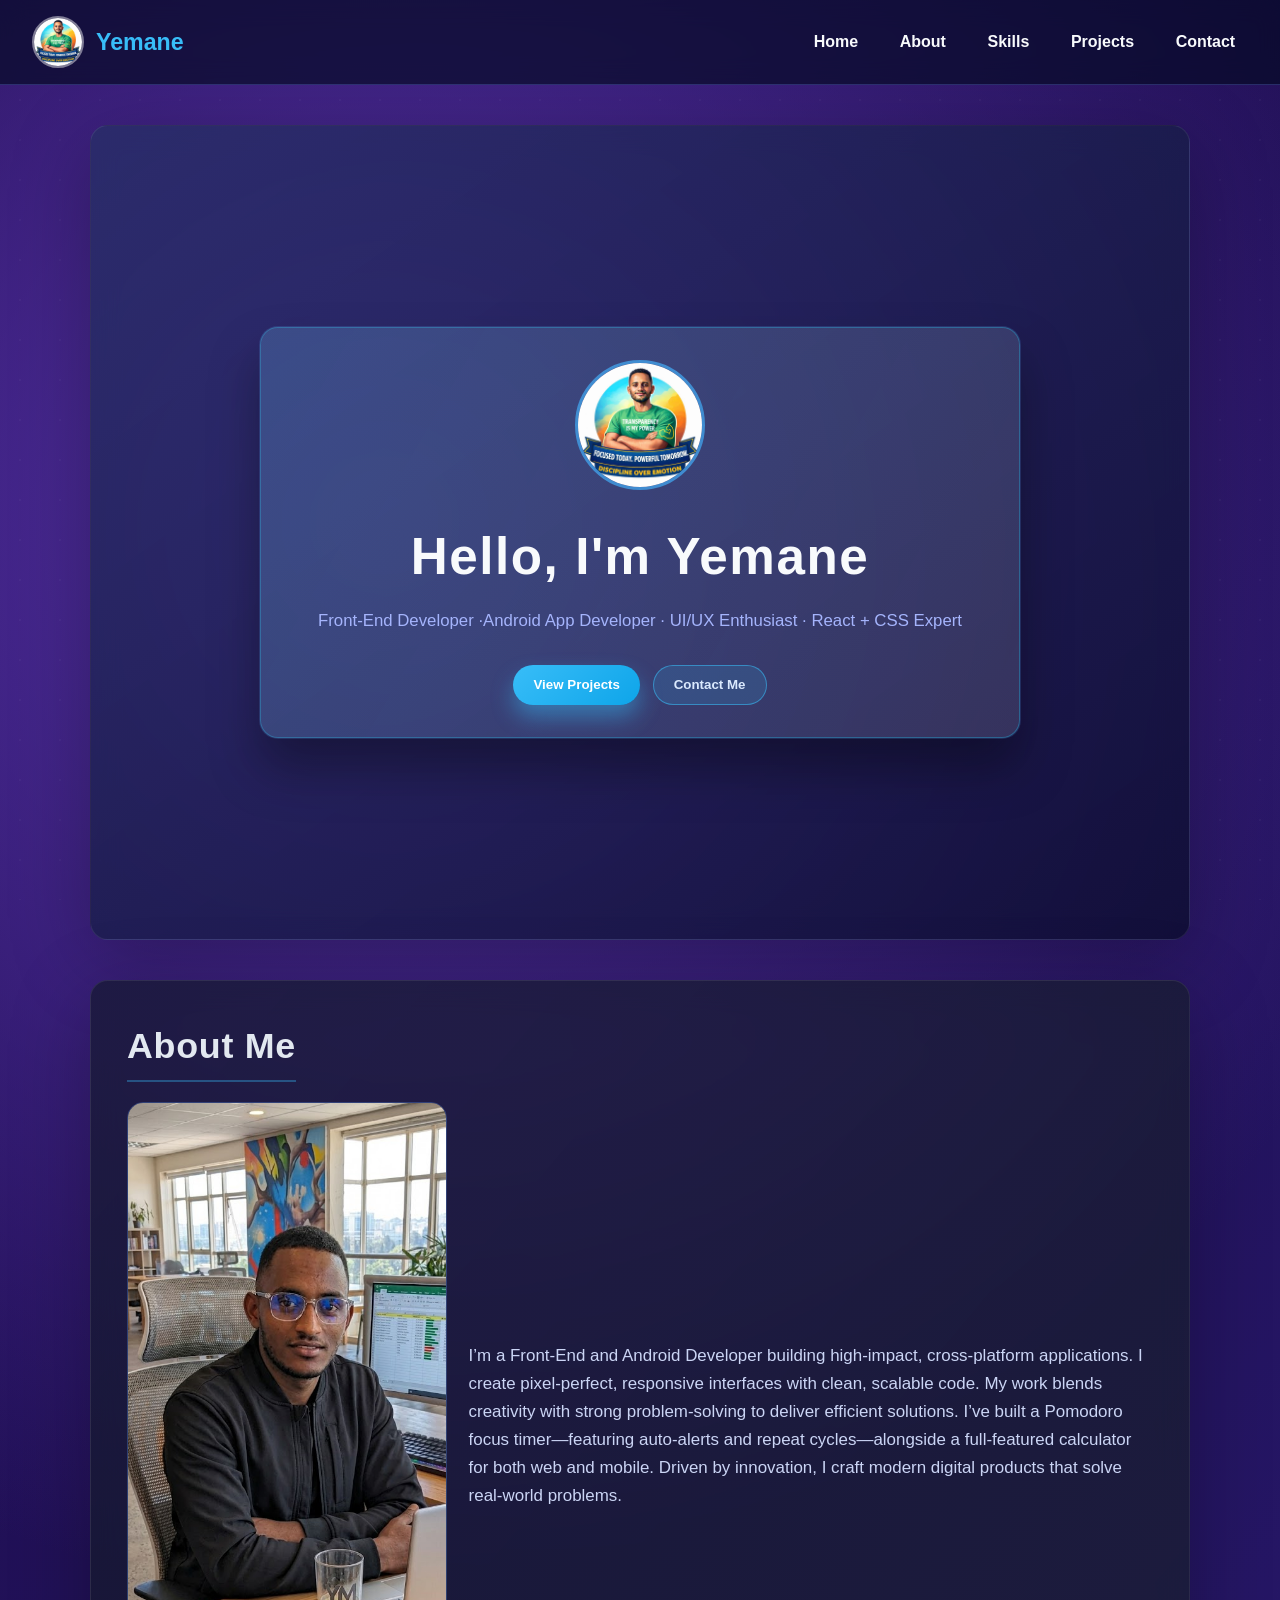
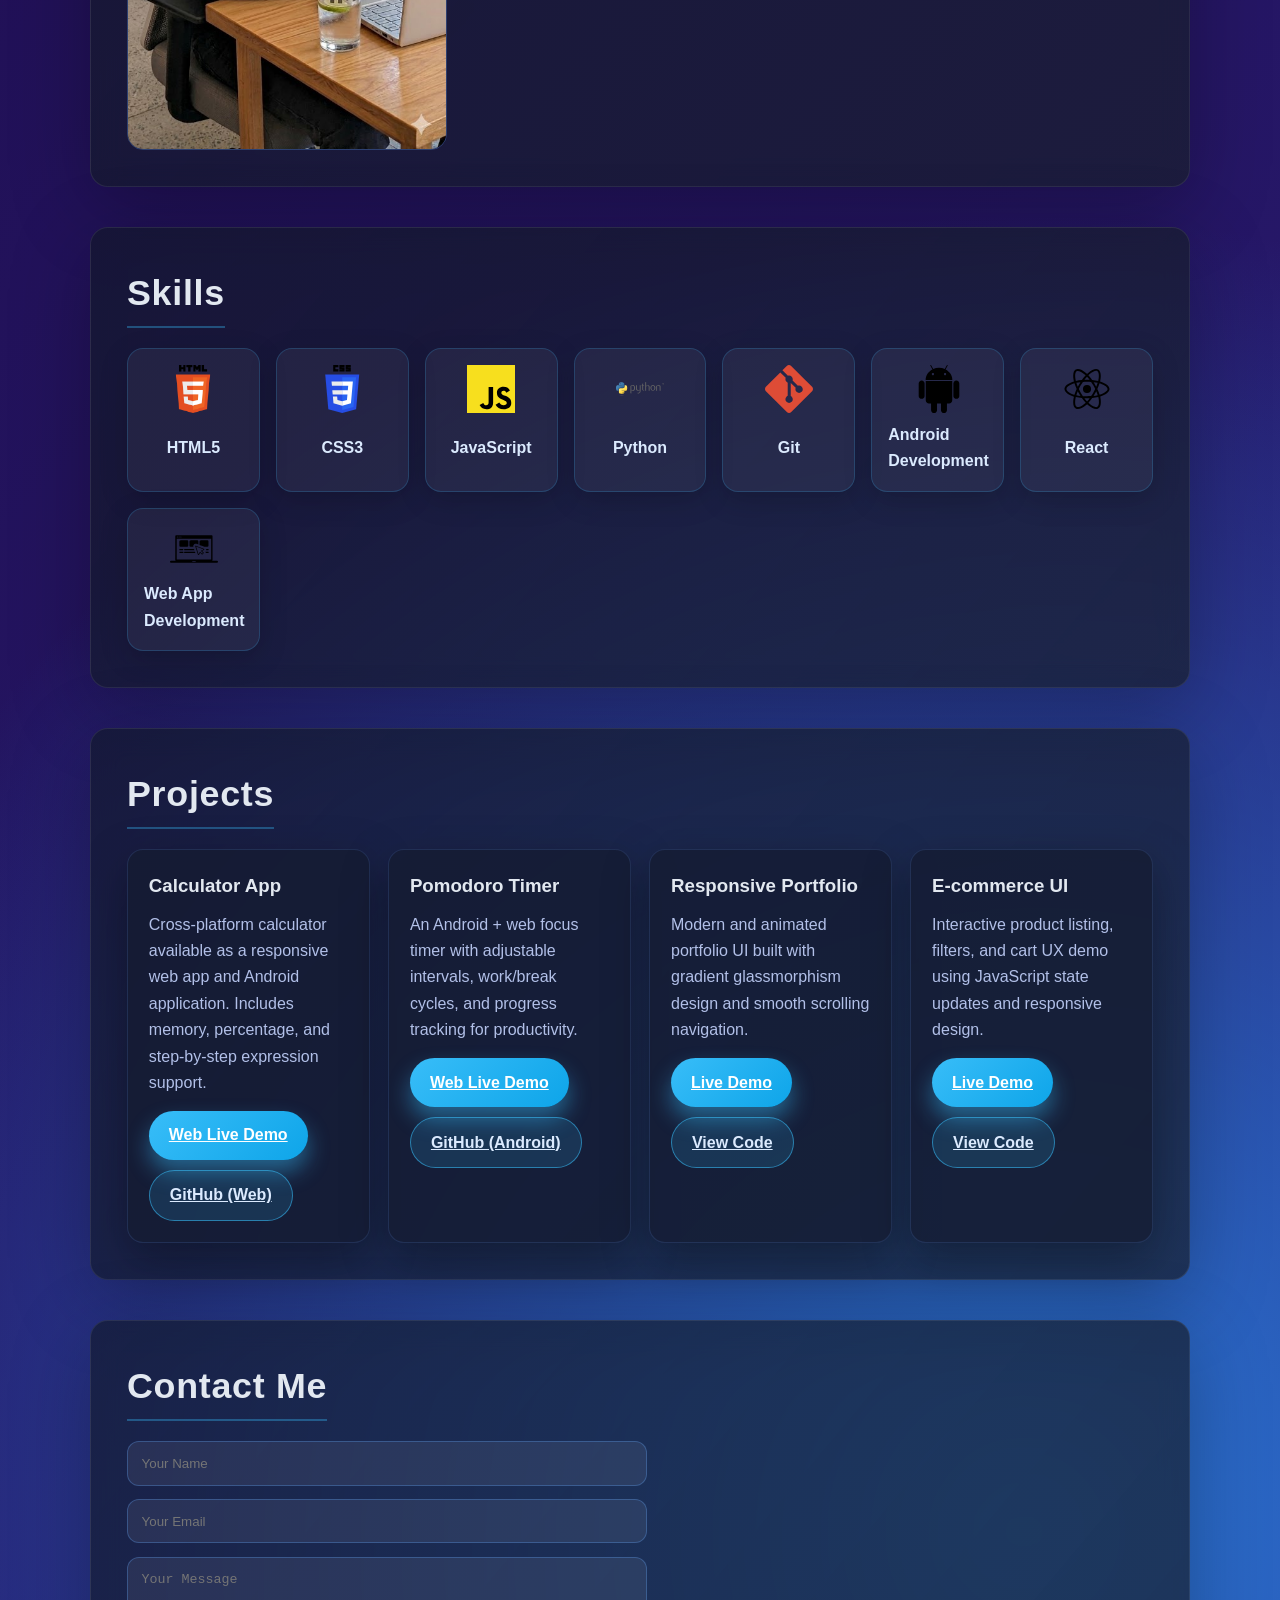
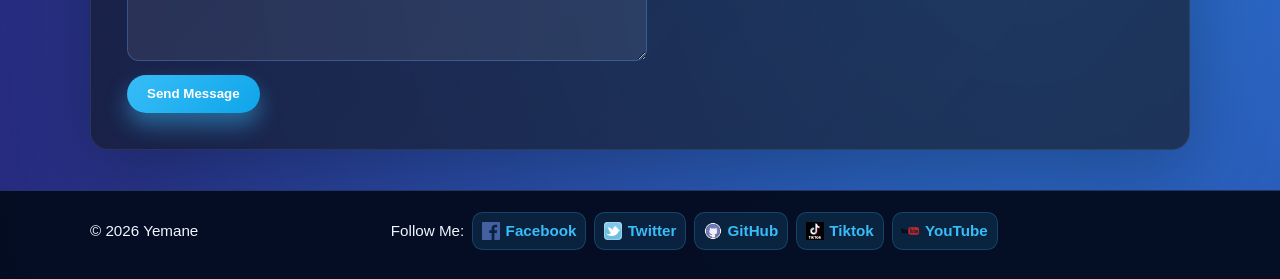
<file: index.html>
<!DOCTYPE html>
<html lang="en">
<head>
  <meta charset="UTF-8" />
  <meta name="viewport" content="width=device-width, initial-scale=1.0" />
  <title>Yemane Portfolio</title>
  <link rel="stylesheet" href="CSS/portofolio.css" />
</head>
<body>
  <nav class="topnav">
    <div class="brand">
      <img src="images/profile.jpg" alt="Yemane profile" />
      <h1>Yemane</h1>
    </div>
    <ul>
      <li><a href="#home">Home</a></li>
      <li><a href="#about">About</a></li>
      <li><a href="#skills">Skills</a></li>
      <li><a href="#projects">Projects</a></li>
      <li><a href="#contact">Contact</a></li>
    </ul>
  </nav>

  <main>
    <section id="home" class="hero-section">
      <div class="hero-card glass">
        <img class="hero-avatar" src="images/profile.jpg" alt="Yemane" />
        <h1>Hello, I'm Yemane</h1>
        <p>Front-End Developer ·Android App Developer · UI/UX Enthusiast · React + CSS Expert</p>
        <div class="hero-actions">
          <button class="btn btn-primary" onclick="goToSection('projects')">View Projects</button>
          <button class="btn btn-outline" onclick="goToSection('contact')">Contact Me</button>
        </div>
      </div>
    </section>

    <section id="about" class="section-card">
      <h2>About Me</h2>
      <div class="section-grid">
        <img src="images/about-image.jpg" alt="About Yemane" />
        <p>
         I’m a Front-End and Android Developer building high-impact, cross-platform applications. I create pixel-perfect, responsive interfaces with clean, scalable code. My work blends creativity with strong problem-solving to deliver efficient solutions. I’ve built a Pomodoro focus timer—featuring auto-alerts and repeat cycles—alongside a full-featured calculator for both web and mobile. Driven by innovation, I craft modern digital products that solve real-world problems.
        </p>
      </div>
    </section>

    <section id="skills" class="section-card">
      <h2>Skills</h2>
      <div id="skills-container">
        <div class="skill-item">
          <img src="images/HTML5_logo_black.svg.png" alt="HTML5" />
          <span>HTML5</span>
        </div>
        <div class="skill-item">
          <img src="images/w3_css-official.svg" alt="CSS3" />
          <span>CSS3</span>
        </div>
        <div class="skill-item">
          <img src="images/javascript-logo-svgrepo-com.svg" alt="JavaScript" />
          <span>JavaScript</span>
        </div>
        <div class="skill-item">
          <img src="images/python-3-logo-svgrepo-com.svg" alt="Python" />
          <span>Python</span>
        </div>
        <div class="skill-item">
          <img src="images/git-icon-logo-svgrepo-com.svg" alt="Git" />
          <span>Git</span>
        </div>
        <div class="skill-item">
          <img src="images/android-logo-svgrepo-com.svg" alt="Android" />
          <span>Android Development</span>
        </div>
        <div class="skill-item">
          <img src="images/logo-react-svgrepo-com.svg" alt="Web" />
          <span>React</span>
        </div>
        <div class="skill-item">
          <img src="images/web-app-icon.svg" alt="Web" />
          <span>Web App Development</span>
        </div>
      </div>
    </section>

    <section id="projects" class="section-card">
      <h2>Projects</h2>
      <div class="project-grid">
        <article class="project-card">
          <h3>Calculator App</h3>
          <p>Cross-platform calculator available as a responsive web app and Android application. Includes memory, percentage, and step-by-step expression support.</p>
          <div class="project-actions">
            <a class="btn btn-primary" href="https://yemaneman.github.io/calculator/">Web Live Demo</a>
            <a class="btn btn-outline" href="https://github.com/yemaneman/calculator">GitHub (Web)</a>
          </div>
        </article>
        <article class="project-card">
          <h3>Pomodoro Timer</h3>
          <p>An Android + web focus timer with adjustable intervals, work/break cycles, and progress tracking for productivity.</p>
          <div class="project-actions">
            <a class="btn btn-primary" href="https://yemaneman.github.io/pomodoro/">Web Live Demo</a>
            <a class="btn btn-outline" href="https://github.com/yemaneman/PomodoroApp">GitHub (Android)</a>
          </div>
        </article>
        <article class="project-card">
          <h3>Responsive Portfolio</h3>
          <p>Modern and animated portfolio UI built with gradient glassmorphism design and smooth scrolling navigation.</p>
          <div class="project-actions">
            <a class="btn btn-primary" href="https://yemaneman.github.io/my-portfolio/">Live Demo</a>
            <a class="btn btn-outline" href="https://github.com/yemaneman/my-portfolio">View Code</a>
          </div>
        </article>
        <article class="project-card">
          <h3>E-commerce UI</h3>
          <p>Interactive product listing, filters, and cart UX demo using JavaScript state updates and responsive design.</p>
          <div class="project-actions">
            <a class="btn btn-primary" href="#">Live Demo</a>
            <a class="btn btn-outline" href="#">View Code</a>
          </div>
        </article>
      </div>
    </section>

    <section id="contact" class="section-card">
      <h2>Contact Me</h2>
      <form id="myForm" data-netlify="true" method="post" class="contact-form">
        <input type="text" name="name" placeholder="Your Name" required />
        <input type="email" name="email" placeholder="Your Email" required />
        <textarea name="message" placeholder="Your Message" rows="5" required></textarea>
        <button type="submit" class="btn btn-primary">Send Message</button>
      </form>
    </section>
  </main>

  <footer>
    <div class="footer-content">
      <p>© 2026 Yemane</p>
      <div class="social-links">
        <p>Follow Me:</p>
        <a href="#"><img src="images/facebook-color-svgrepo-com.svg" alt="Facebook" />Facebook</a>
        <a href="#"><img src="images/twitter-4-logo-svgrepo-com.svg" alt="Twitter" />Twitter</a>
        <a href="https://github.com/yemaneman"><img src="images/github-logo.png" alt="GitHub" />GitHub</a>
        <a href="https://www.tiktok.com/@hurry_up141"><img src="images/tiktok-icon-black-1-logo-svgrepo-com.svg" alt="Tiktok" />Tiktok</a>
        <a href="http://www.youtube.com/@YemaneTutorial"><img src="images/youtube-2-logo-svgrepo-com.svg" alt="YouTube" />YouTube</a>
      </div>
    </div>
  </footer>

  <script src="JS/portofolio.js"></script>
</body>
</html>
</body>
</html>
</file>
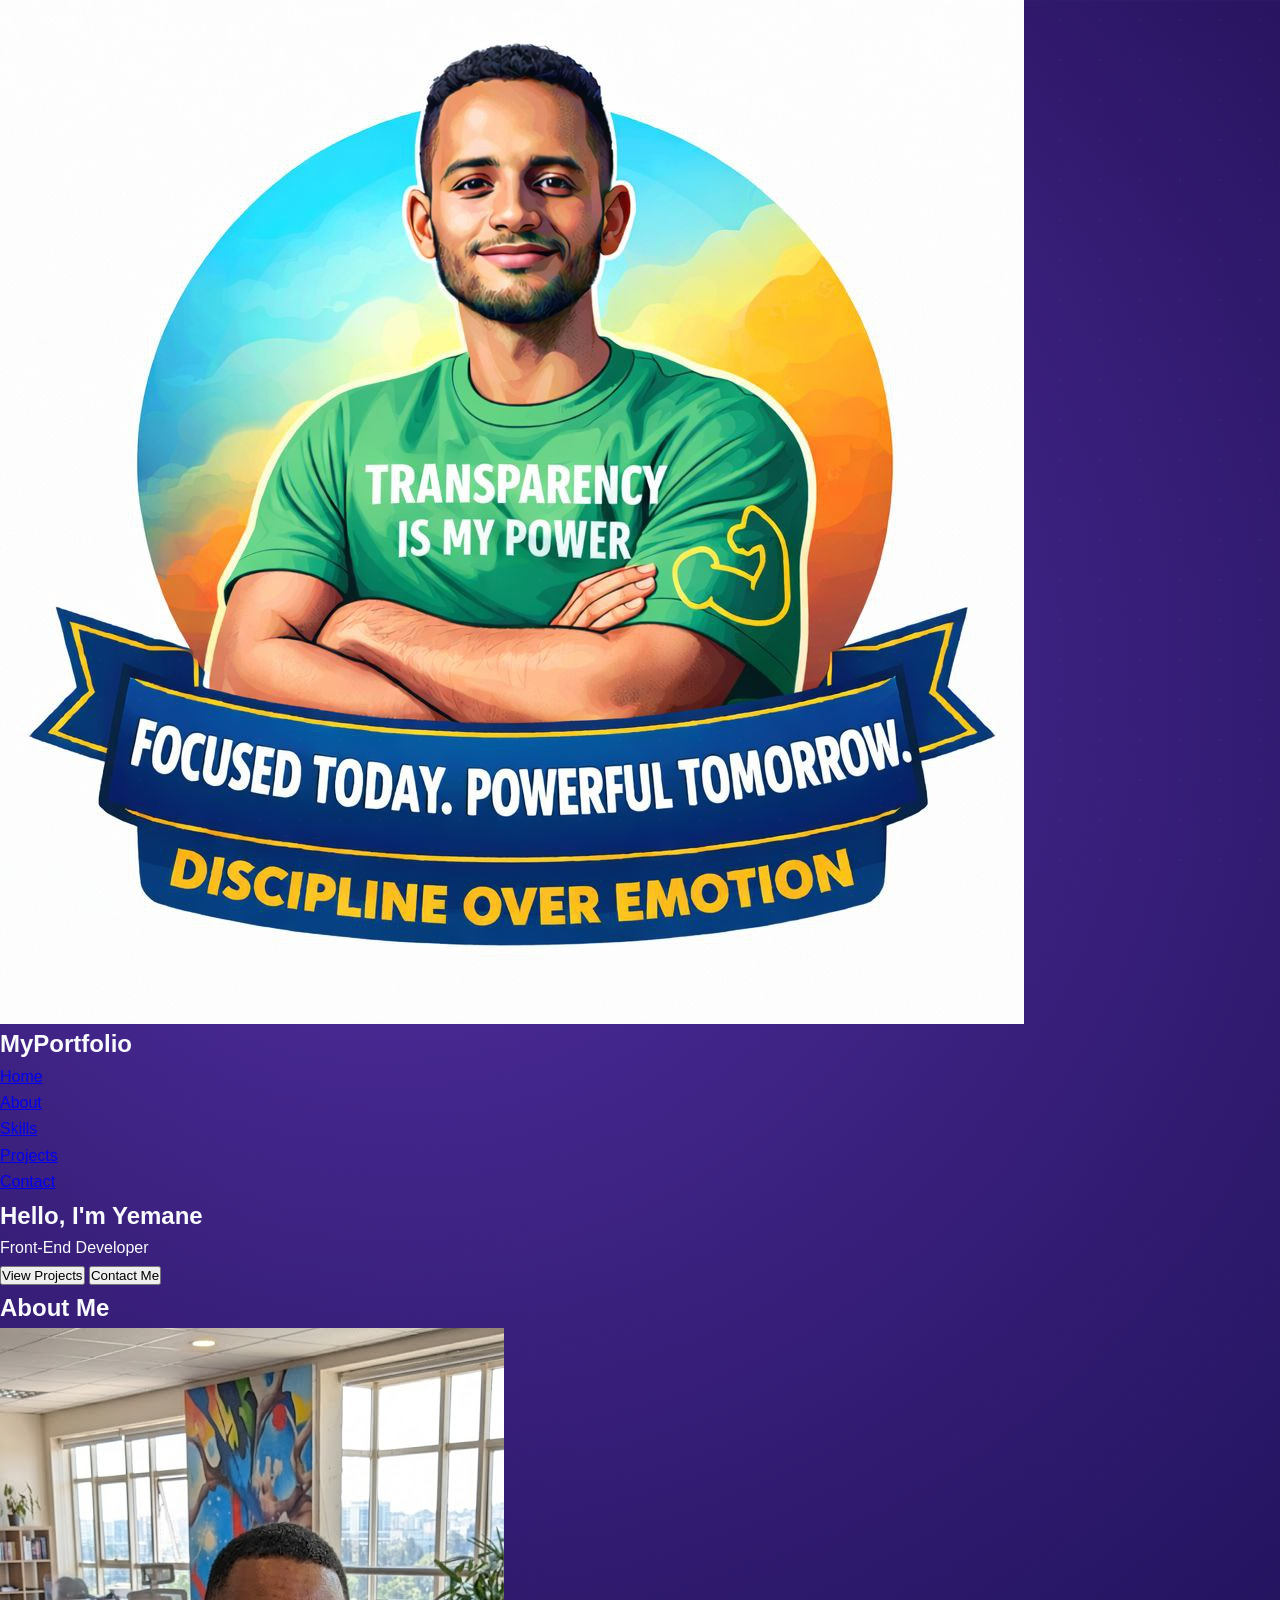
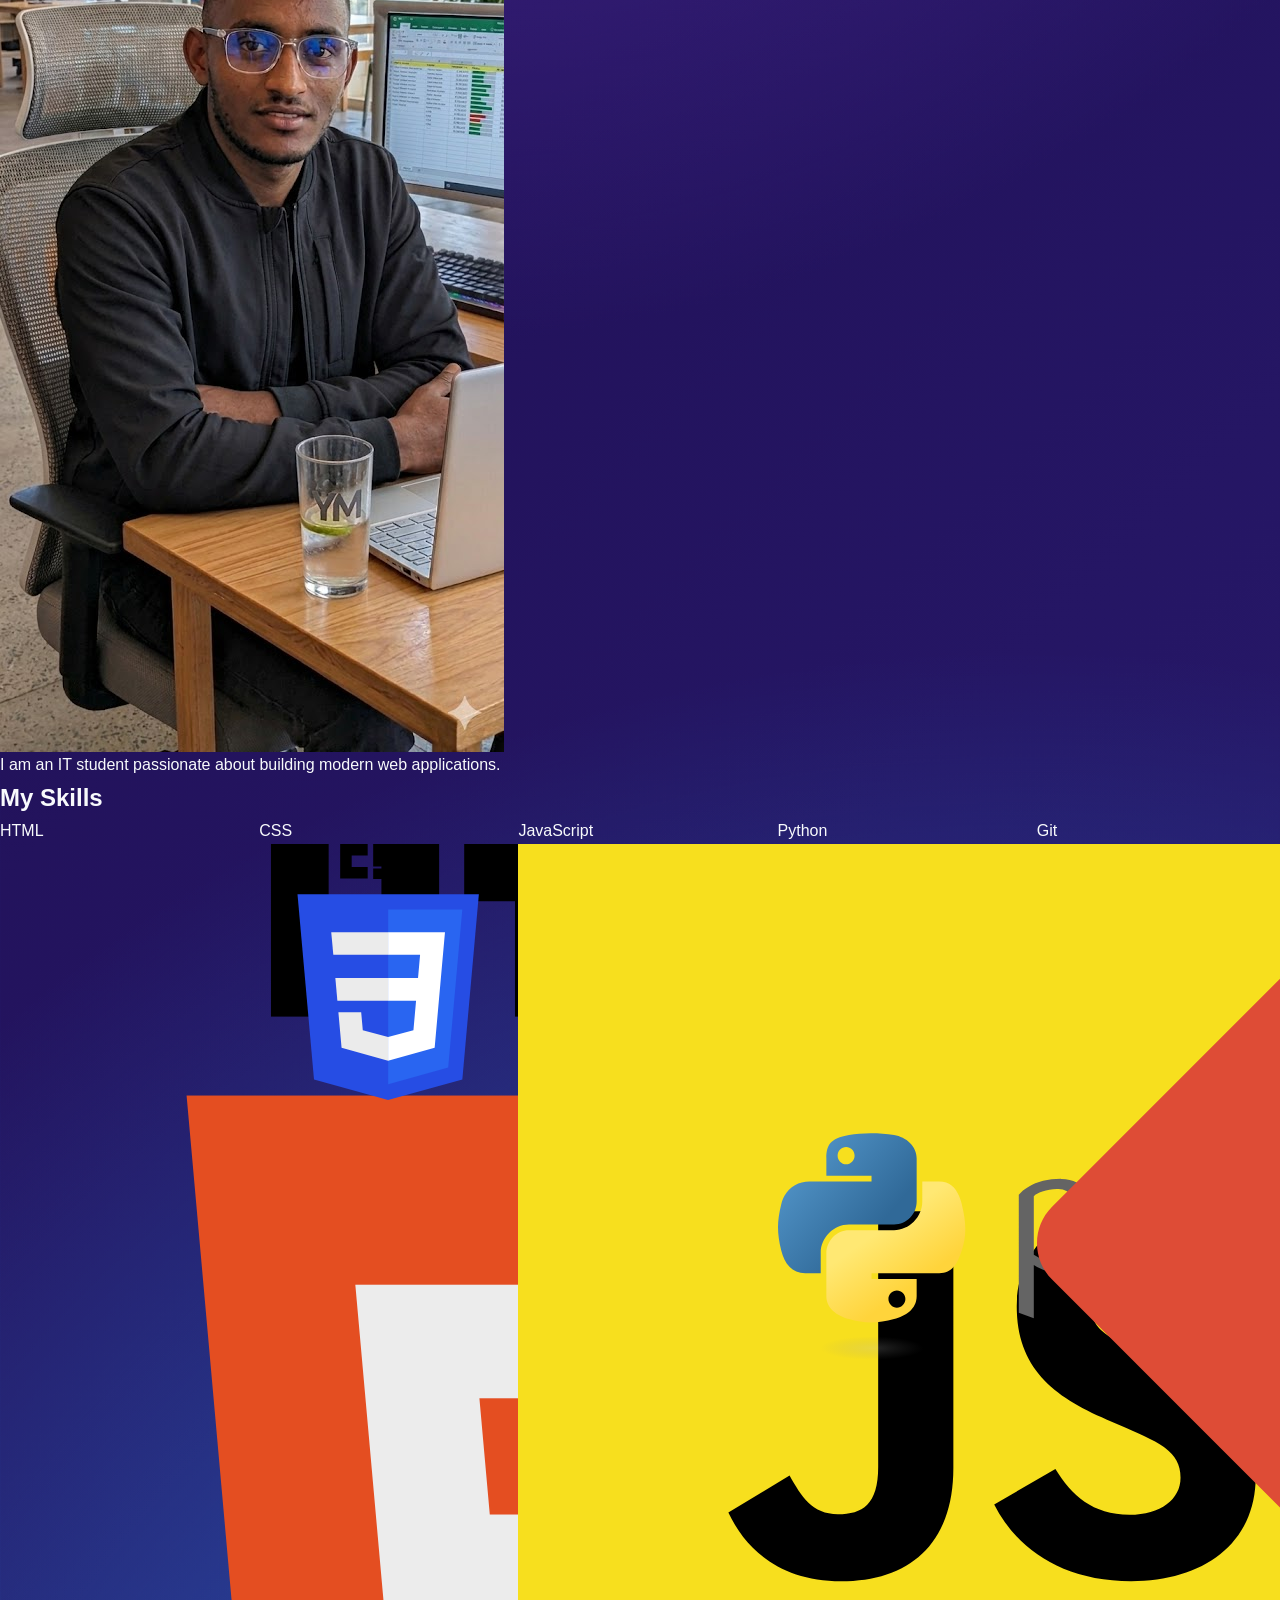
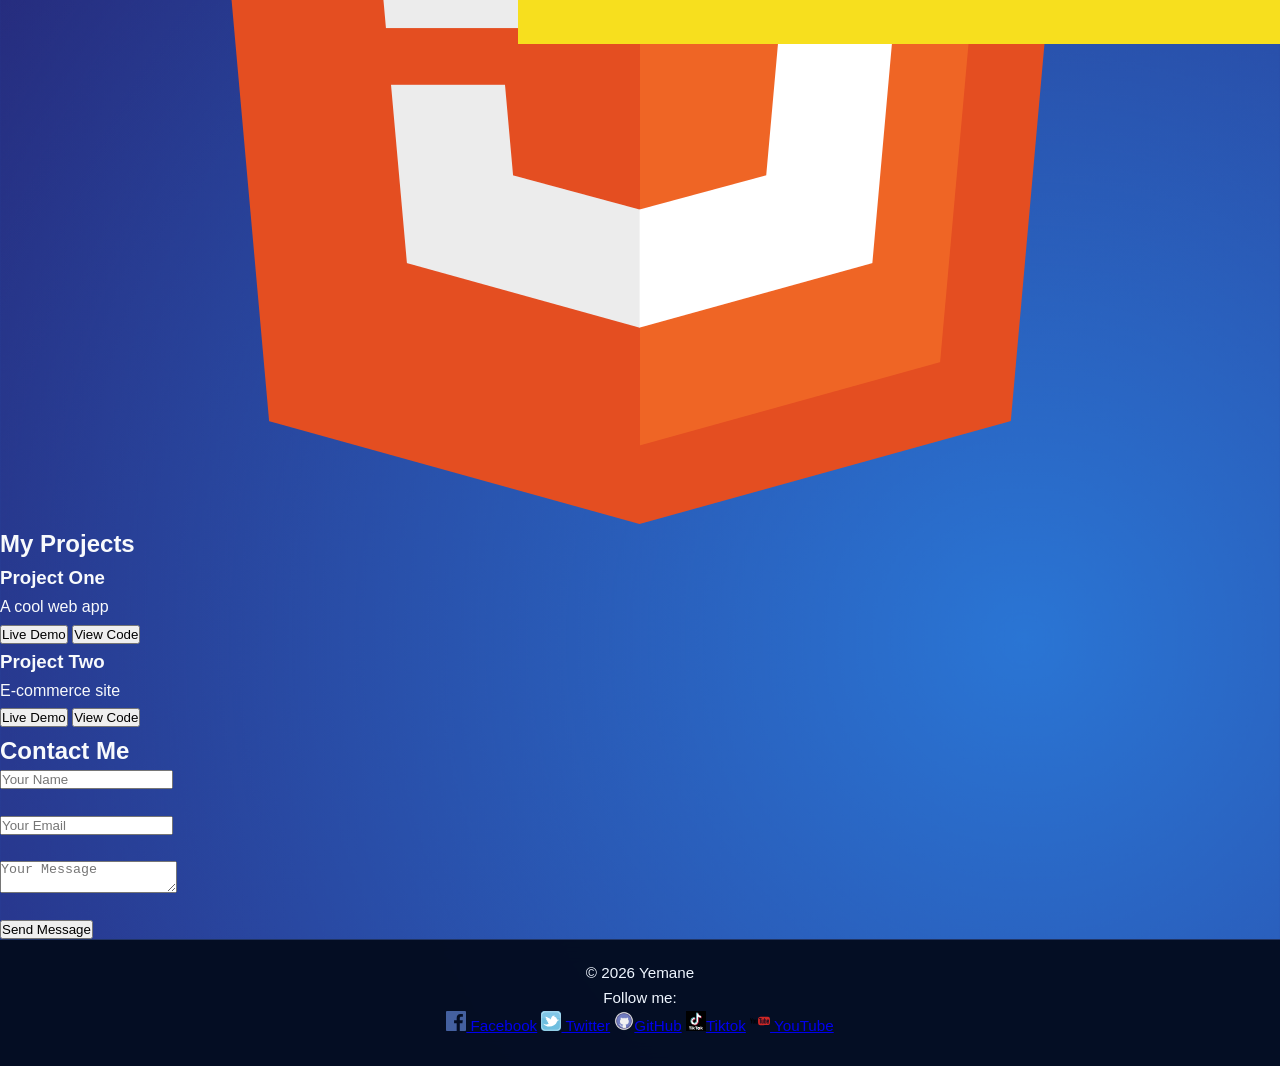
<file: HTML/portofolio.html>
<html lang="en">
<head>
  <meta charset="UTF-8">
  <meta name="viewport" content="width=device-width, initial-scale=1.0">
  <title>Document</title>
  <link rel="stylesheet" href="../CSS/portofolio.css">
</head>
<body>
  <!DOCTYPE html>
<html lang="en">
<head>
  <meta charset="UTF-8">
  <meta name="viewport" content="width=device-width, initial-scale=1.0">
  <title>Yemane Portfolio</title>
</head>
<body>

  <!-- 🔷 NAVBAR -->
  <nav>
    <div>
       <img src="../images/profile.jpg" alt="">
       <h2>MyPortfolio</h2>
    </div>
    <ul>
      <li><a href="#home">Home</a></li>
      <li><a href="#about">About</a></li>
      <li><a href="#skills">Skills</a></li>
      <li><a href="#projects">Projects</a></li>
      <li><a href="#contact">Contact</a></li>
    </ul>
  </nav>

  <!-- 🔷 HERO SECTION -->
  <section id="home">
    <h1>Hello, I'm Yemane </h1>
    <p>Front-End Developer</p>
    <button onclick="goToSection('projects')" >View Projects</button>
    <button onclick="goToSection('contact')">Contact Me</button>
  </section>

  <!-- 🔷 ABOUT SECTION -->
  <section id="about">
    <h2>About Me</h2>
    <img src="../images/about-image.jpg" alt="My Photo" >
    <p>
      I am an IT student passionate about building modern web applications.
    </p>
  </section>

  <!-- 🔷 SKILLS SECTION -->
  <section id="skills">
    <h2>My Skills</h2>
    <div id="skills-container">
      <div>
        <p>HTML</p>
       <img src="../images/HTML5_logo_black.svg.png" alt="">
      </div>
      <div>
        <p>CSS</p>
        <img src="../images/w3_css-official.svg" alt="">
      </div>
      <div>
        <p>JavaScript</p>
        <img src="../images/javascript-logo-svgrepo-com.svg" alt="">
      </div>
      <div>
        <p>Python</p>
        <img src="../images/python-3-logo-svgrepo-com.svg" alt="">
      </div>
      <div>
        <p>Git</p>
        <img src="../images/git-icon-logo-svgrepo-com.svg" alt="">
      </div>
    </div>
  </section>

  <!-- 🔷 PROJECTS SECTION -->
  <section id="projects">
    <h2>My Projects</h2>

    <div>
      <div>
        <h3>Project One</h3>
        <p>A cool web app</p>
        <button>Live Demo</button>
        <button>View Code</button>
      </div>

      <div>
        <h3>Project Two</h3>
        <p>E-commerce site</p>
        <button>Live Demo</button>
        <button>View Code</button>
      </div>
    </div>
  </section>

  <!-- 🔷 CONTACT SECTION -->
  <section id="contact">
    <h2>Contact Me</h2>

    <form  id="myForm" data-netlify="true" method="post">
      <input type="text" name="name" placeholder="Your Name" required><br><br>
      <input type="email" name="email" placeholder="Your Email" required><br><br>
      <textarea name="Message" placeholder="Your Message"></textarea><br><br>
      <button type="submit">Send Message</button>
    </form>
  </section>

  <!-- 🔷 FOOTER -->
  <footer>
    <p>© 2026 Yemane</p>
    <p>Follow me:</p>
    <a href="#"><img style="width: 20px;"  src="../images/facebook-color-svgrepo-com.svg" > Facebook</a>
    <a href="#"><img style="width: 20px;"  src="../images/twitter-4-logo-svgrepo-com.svg" >  Twitter</a>
    <a href="https://github.com/yemaneman"> <img style="width: 20px;"  src="../images/github-logo.png" >GitHub</a>
    <a href="https://www.tiktok.com/@hurry_up141"><img style="width: 20px;"  src="../images/tiktok-icon-black-1-logo-svgrepo-com.svg" >Tiktok</a>
    <a href="http://www.youtube.com/@YemaneTutorial"><img style="width: 20px;"  src="../images/youtube-2-logo-svgrepo-com.svg"> YouTube</a>
    
  </footer>
  <script src="../JS/portofolio.js">
  </script>

</body>
</html>
</body>
</html>
</file>
<file: CSS/portofolio.css>
/* Reset */
* {
  margin: 0;
  padding: 0;
  box-sizing: border-box;
}

:root {
  --bg-start: #1c0a47;
  --bg-end: #2b1e78;
  --card: rgba(22, 27, 53, 0.55);
  --glass: rgba(255, 255, 255, 0.08);
  --border-glow: rgba(51, 215, 255, 0.35);
  --text: #f8fafc;
  --muted: #a5b4fc;
  --accent: #38bdf8;
  --accent-dark: #0ea5e9;
  --radius: 18px;
}

html {
  scroll-behavior: smooth;
}

body {
  font-family: 'Inter', 'Segoe UI', Arial, sans-serif;
  background: radial-gradient(circle at 30% 15%, #5632a9 0%, transparent 35%),
    radial-gradient(circle at 80% 90%, #2a75d4 0%, transparent 40%),
    linear-gradient(135deg, var(--bg-start), var(--bg-end));
  color: var(--text);
  min-height: 100vh;
  line-height: 1.65;
  overflow-x: hidden;
}

body::before {
  content: '';
  position: fixed;
  inset: 0;
  background-image: radial-gradient(rgba(255, 255, 255, 0.18) 1px, transparent 1px);
  background-size: 40px 40px;
  pointer-events: none;
  opacity: 0.2;
  z-index: 0;
}

main,
footer {
  position: relative;
  z-index: 1;
}

nav {
  z-index: 9999;
}

.topnav {
  display: flex;
  justify-content: space-between;
  align-items: center;
  gap: 1rem;
  padding: 1rem 2rem;
  position: sticky;
  top: 0;
  z-index: 9999;
  backdrop-filter: blur(12px);
  background: rgba(4, 10, 34, 0.66);
  border-bottom: 1px solid rgba(115, 145, 255, 0.25);
}

.brand {
  display: flex;
  align-items: center;
  gap: 0.75rem;
}

.brand img {
  width: 52px;
  height: 52px;
  border-radius: 50%;
  object-fit: cover;
  border: 2px solid rgba(255, 255, 255, 0.45);
}

.brand h1 {
  font-size: 1.45rem;
  color: var(--accent);
}

.topnav ul {
  display: flex;
  list-style: none;
  gap: 1rem;
}

.topnav a {
  text-decoration: none;
  color: var(--text);
  padding: 0.45rem 0.8rem;
  border-radius: 999px;
  transition: 0.25s ease;
  font-weight: 600;
}

.topnav a:hover,
.topnav a:focus-visible {
  color: white;
  background: rgba(56, 189, 248, 0.22);
}

.section-card,
.hero-section {
  margin: 2.5rem auto;
  width: min(1100px, 92%);
  border-radius: var(--radius);
  box-shadow: 0 20px 80px rgba(0, 0, 0, 0.28);
  backdrop-filter: blur(14px);
  border: 1px solid rgba(255, 255, 255, 0.08);
}

.hero-section {
  min-height: calc(100vh - 5.3rem);
  display: grid;
  place-items: center;
  padding: 4rem 1.4rem;
  background: linear-gradient(145deg, rgba(36, 48, 99, 0.7), rgba(10, 12, 42, 0.75));
}

.hero-card {
  width: min(760px, 100%);
  text-align: center;
  padding: 2rem;
  border: 1px solid var(--border-glow);
  box-shadow: 0 0 0 1px rgba(96, 165, 250, 0.18), 0 30px 50px rgba(0, 0, 0, 0.35);
  background: var(--glass);
  border-radius: var(--radius);
  position: relative;
  overflow: hidden;
}

.hero-card::before {
  content: '';
  position: absolute;
  inset: 0;
  background: linear-gradient(120deg, rgba(56, 189, 248, 0.15), rgba(255, 255, 255, 0.05));
  pointer-events: none;
}

.hero-card * {
  position: relative;
  z-index: 2;
}

.hero-avatar {
  width: 130px;
  height: 130px;
  margin-bottom: 1rem;
  border-radius: 50%;
  border: 3px solid rgba(66, 180, 255, 0.65);
  object-fit: cover;
}

.hero-card h1 {
  font-size: clamp(2rem, 4vw, 3.5rem);
  margin-bottom: 0.5rem;
  letter-spacing: 0.03em;
}

.hero-card p {
  color: var(--muted);
  font-size: 1.05rem;
  margin-bottom: 1.85rem;
}

.hero-actions {
  display: flex;
  flex-wrap: wrap;
  justify-content: center;
  gap: 0.8rem;
}

.btn {
  border: none;
  border-radius: 999px;
  padding: 0.72rem 1.25rem;
  cursor: pointer;
  font-weight: 700;
  transition: transform 0.2s ease, box-shadow 0.2s ease, filter 0.2s ease;
}

.btn-primary {
  background: linear-gradient(135deg, #38bdf8 0%, #0ea5e9 100%);
  color: #fff;
  box-shadow: 0 12px 22px rgba(56, 189, 248, 0.45);
}

.btn-primary:hover {
  transform: translateY(-2px);
  box-shadow: 0 14px 30px rgba(56, 189, 248, 0.55);
}

.btn-outline {
  background: rgba(56, 189, 248, 0.15);
  color: #dbeafe;
  border: 1px solid rgba(56, 189, 248, 0.55);
}

.btn-outline:hover {
  background: rgba(56, 189, 248, 0.25);
}

.section-card {
  padding: 2.25rem;
  background: linear-gradient(130deg, rgba(17, 24, 39, 0.65), rgba(25, 31, 45, 0.7));
}

.section-card h2 {
  margin-bottom: 1.25rem;
  font-size: clamp(1.6rem, 2.8vw, 2.5rem);
  color: #e2e8f0;
  letter-spacing: 0.02em;
  border-bottom: 2px solid rgba(56, 189, 248, 0.35);
  width: max-content;
  padding-bottom: 0.2rem;
}

.section-grid {
  display: grid;
  grid-template-columns: minmax(200px, 320px) 1fr;
  gap: 1.35rem;
  align-items: center;
}

.section-grid img {
  width: 100%;
  height: auto;
  border-radius: 1rem;
  object-fit: cover;
  border: 1px solid rgba(96, 165, 250, 0.28);
  box-shadow: inset 0 0 24px rgba(25, 118, 210, 0.1);
}

.section-grid p {
  color: #cbd5f5;
  font-size: 1.06rem;
}

#skills-container {
  display: grid;
  grid-template-columns: repeat(auto-fit, minmax(130px, 1fr));
  gap: 1rem;
}

.skill-item {
  display: grid;
  justify-items: center;
  gap: 0.55rem;
  padding: 1rem;
  border-radius: 1rem;
  background: rgba(255, 255, 255, 0.05);
  border: 1px solid rgba(56, 189, 248, 0.2);
  box-shadow: 0 8px 28px rgba(0, 0, 0, 0.18);
  transition: transform 0.25s ease, box-shadow 0.25s ease;
}

.skill-item img {
  width: 48px;
  height: 48px;
}

.skill-item span {
  color: #dbeafe;
  font-weight: 700;
}

.skill-item:hover {
  transform: translateY(-4px);
  box-shadow: 0 12px 28px rgba(72, 152, 255, 0.35);
}

.project-grid {
  display: grid;
  grid-template-columns: repeat(auto-fit, minmax(240px, 1fr));
  gap: 1.15rem;
}

.project-card {
  padding: 1.3rem;
  border-radius: 1rem;
  background: rgba(21, 27, 49, 0.75);
  border: 1px solid rgba(110, 163, 250, 0.15);
  box-shadow: 0 16px 46px rgba(0, 0, 0, 0.35);
  transition: transform 0.3s ease, border-color 0.3s ease;
}

.project-card:hover {
  transform: translateY(-6px);
  border-color: rgba(56, 189, 248, 0.45);
}

.project-card h3 {
  margin-bottom: 0.6rem;
  color: #e2e8f0;
}

.project-card p {
  color: #b2c0e8;
  margin-bottom: 0.9rem;
}

.project-actions {
  display: flex;
  flex-wrap: wrap;
  gap: 0.6rem;
}

.contact-form {
  max-width: 520px;
  display: grid;
  gap: 0.85rem;
}

.contact-form input,
.contact-form textarea {
  background: rgba(255, 255, 255, 0.07);
  border: 1px solid rgba(96, 165, 250, 0.3);
  color: #e2e8f0;
  border-radius: 0.75rem;
  padding: 0.85rem;
  transition: border 0.2s ease, box-shadow 0.2s ease;
}

.contact-form input:focus,
.contact-form textarea:focus {
  outline: none;
  border-color: #38bdf8;
  box-shadow: 0 0 0 4px rgba(56, 189, 248, 0.2);
}

.contact-form button {
  width: fit-content;
}

footer {
  padding: 1.3rem 1rem 1.8rem;
  text-align: center;
  font-size: 0.95rem;
  color: #eff6ff;
  background: rgba(5, 13, 33, 0.98);
  border-top: 1px solid rgba(100, 145, 255, 0.3);
  backdrop-filter: blur(10px);
}

.footer-content {
  max-width: min(1100px, 95%);
  margin: 0 auto;
  display: flex;
  align-items: center;
  justify-content: center;
}

.social-links {
  display: flex;
  justify-content: center;
  flex-wrap: wrap;
  gap: 0.5rem;
  width: min(620px, 100%);
  margin: 0 auto;
  align-items: center;
}

.social-links a {
  display: inline-flex;
  align-items: center;
  gap: 0.35rem;
  color: var(--accent);
  text-decoration: none;
  align-items: center;
  gap: 0.35rem;
  color: var(--accent);
  text-decoration: none;
  font-weight: 600;
  padding: 0.35rem 0.55rem;
  border-radius: 0.65rem;
  background: rgba(56, 189, 248, 0.12);
  border: 1px solid rgba(56, 189, 248, 0.22);
  transition: transform 0.2s ease, background 0.2s ease;
  max-width: 100%;
  overflow: hidden;
  text-overflow: ellipsis;
  white-space: nowrap;
}


.social-links a img {
  width: 18px;
  height: 18px;
  min-width: 18px;
  min-height: 18px;
  object-fit: contain;
}

.social-links a {
  display: inline-flex;
  align-items: center;
  gap: 0.35rem;
  color: var(--accent);
  text-decoration: none;
  font-weight: 600;
  padding: 0.35rem 0.55rem;
  border-radius: 0.65rem;
  background: rgba(56, 189, 248, 0.12);
  border: 1px solid rgba(56, 189, 248, 0.22);
  transition: transform 0.2s ease, background 0.2s ease;
  max-width: 100%;
  overflow: hidden;
  text-overflow: ellipsis;
  white-space: nowrap;
}

.social-links a:hover {
  transform: translateY(-2px);
  background: rgba(56, 189, 248, 0.2);
}

@media (max-width: 1024px) {
  .section-grid {
    grid-template-columns: 1fr;
  }

  .topnav {
    padding: 0.85rem 1rem;
  }

  .topnav ul {
    display: none;
  }

  .hero-section {
    min-height: auto;
    padding: 2.5rem 1rem;
  }
}

@media (max-width: 768px) {
  .hero-card {
    padding: 1.2rem;
  }

  .hero-card h1 {
    font-size: clamp(1.55rem, 5vw, 2.5rem);
  }

  .hero-actions {
    flex-direction: column;
  }
}

@media (max-width: 480px) {
  .skill-item,
  .project-card {
    padding: 0.85rem;
  }

  .section-card,
  .hero-section {
    margin: 1.2rem auto;
  }

  .footer-content {
    gap: 0.45rem;
    padding: 0.6rem 0.4rem;
    align-items: center;
  }

  .social-links {
    justify-content: center;
    width: 100%;
    gap: 0.4rem;
  }

  .social-links a {
    font-size: 0.8rem;
    white-space: normal;
    width: calc(50% - 0.5rem);
    justify-content: center;
    text-align: center;
  }
}
</file>
